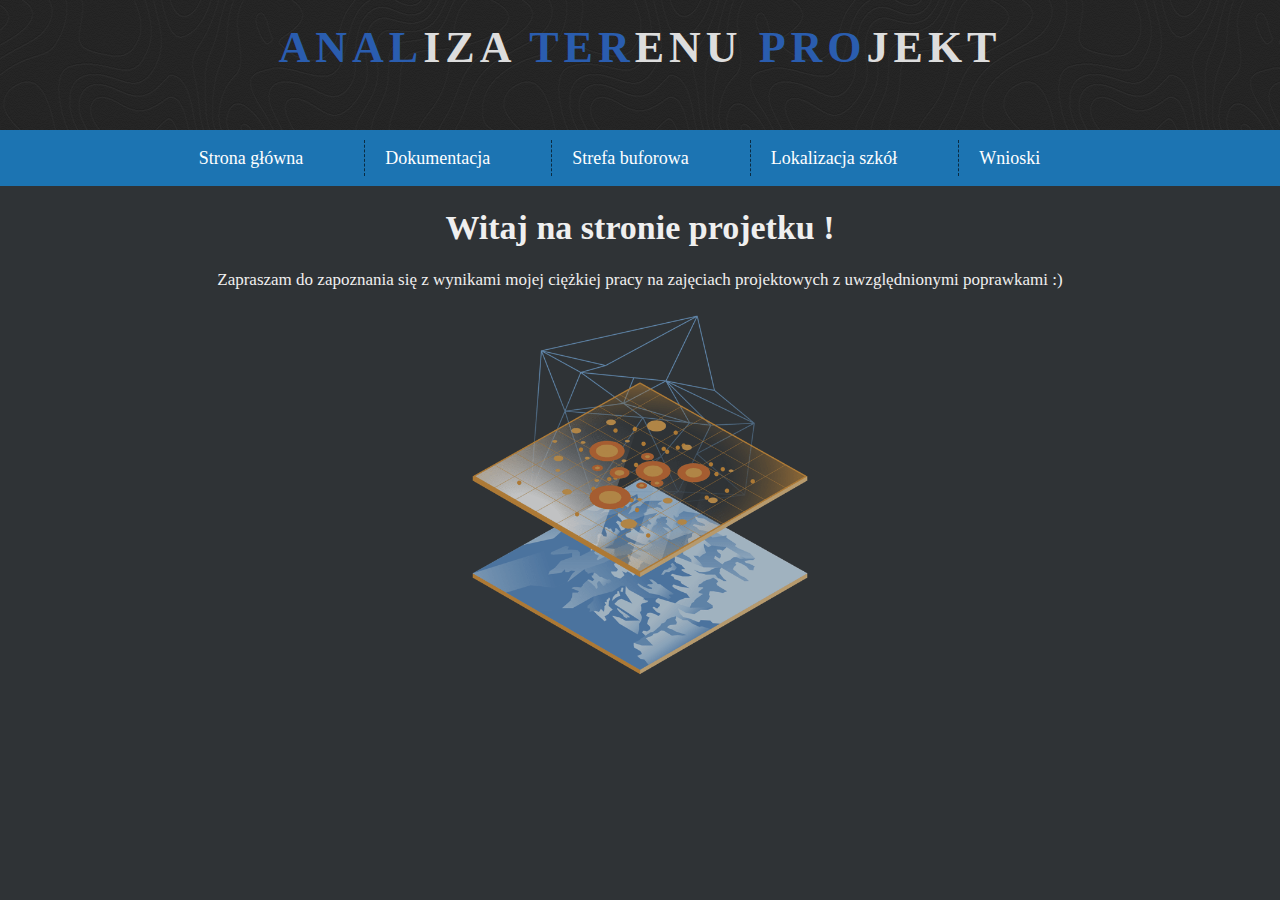
<file: index.html>
<DOCUMENT html>
    <html lang="pl">
        <head>
           <!--metadane identyfikacji-->
           
            <meta charset="utf-8">
            <meta name="description" content="Strona interenetowa na potrzeby realizacji projektu">
            <meta name="keywords" content="ATE, geodezja">
            <meta name="author" content="KZ">
            <title> Analiza terenu projekt</title>
            <link rel="stylesheet" href="main.css">           
        </head>
        <body>
           
            <header>
               <div id="logotyp">
                    <h1 class="logo">
                    <span style="color:#2a5daf">ANAL</span>iza
                    <span style="color:#2a5daf">Ter</span>enu 
                    <span style="color:#2a5daf">pro</span>jekt
                    </h1>
               </div>
            </header>
            <nav>
                <ul class="menu">
                    <li><a href="#">Strona główna</a><li>
                    <li><a href="dokumentacja/dokumentacja.html">Dokumentacja</a><li>
                    <li><a href="dokumentacja/strefa_buforowa.html">Strefa buforowa</a><li>
                    <li><a href="dokumentacja/lokalizacja.html">Lokalizacja szkół</a><li>
                    <li><a href="dokumentacja/wnioski.html">Wnioski</a><li>
                    
                </ul>
            </nav>
            
            <div class="container">
                <header>
                    <h1>Witaj na stronie projetku !</h1>
                    <p> Zapraszam do zapoznania się z wynikami mojej ciężkiej pracy na zajęciach projektowych z uwzględnionymi poprawkami :)</p>
                </header>
                <div class="subject">
                    <figure>
                       <a href="map/map.html">
                           <img src="img/analysis.png">
                       </a>
                   
                    </figure>
                    
                </div>
            </div>
        </body>
    </html>
</file>
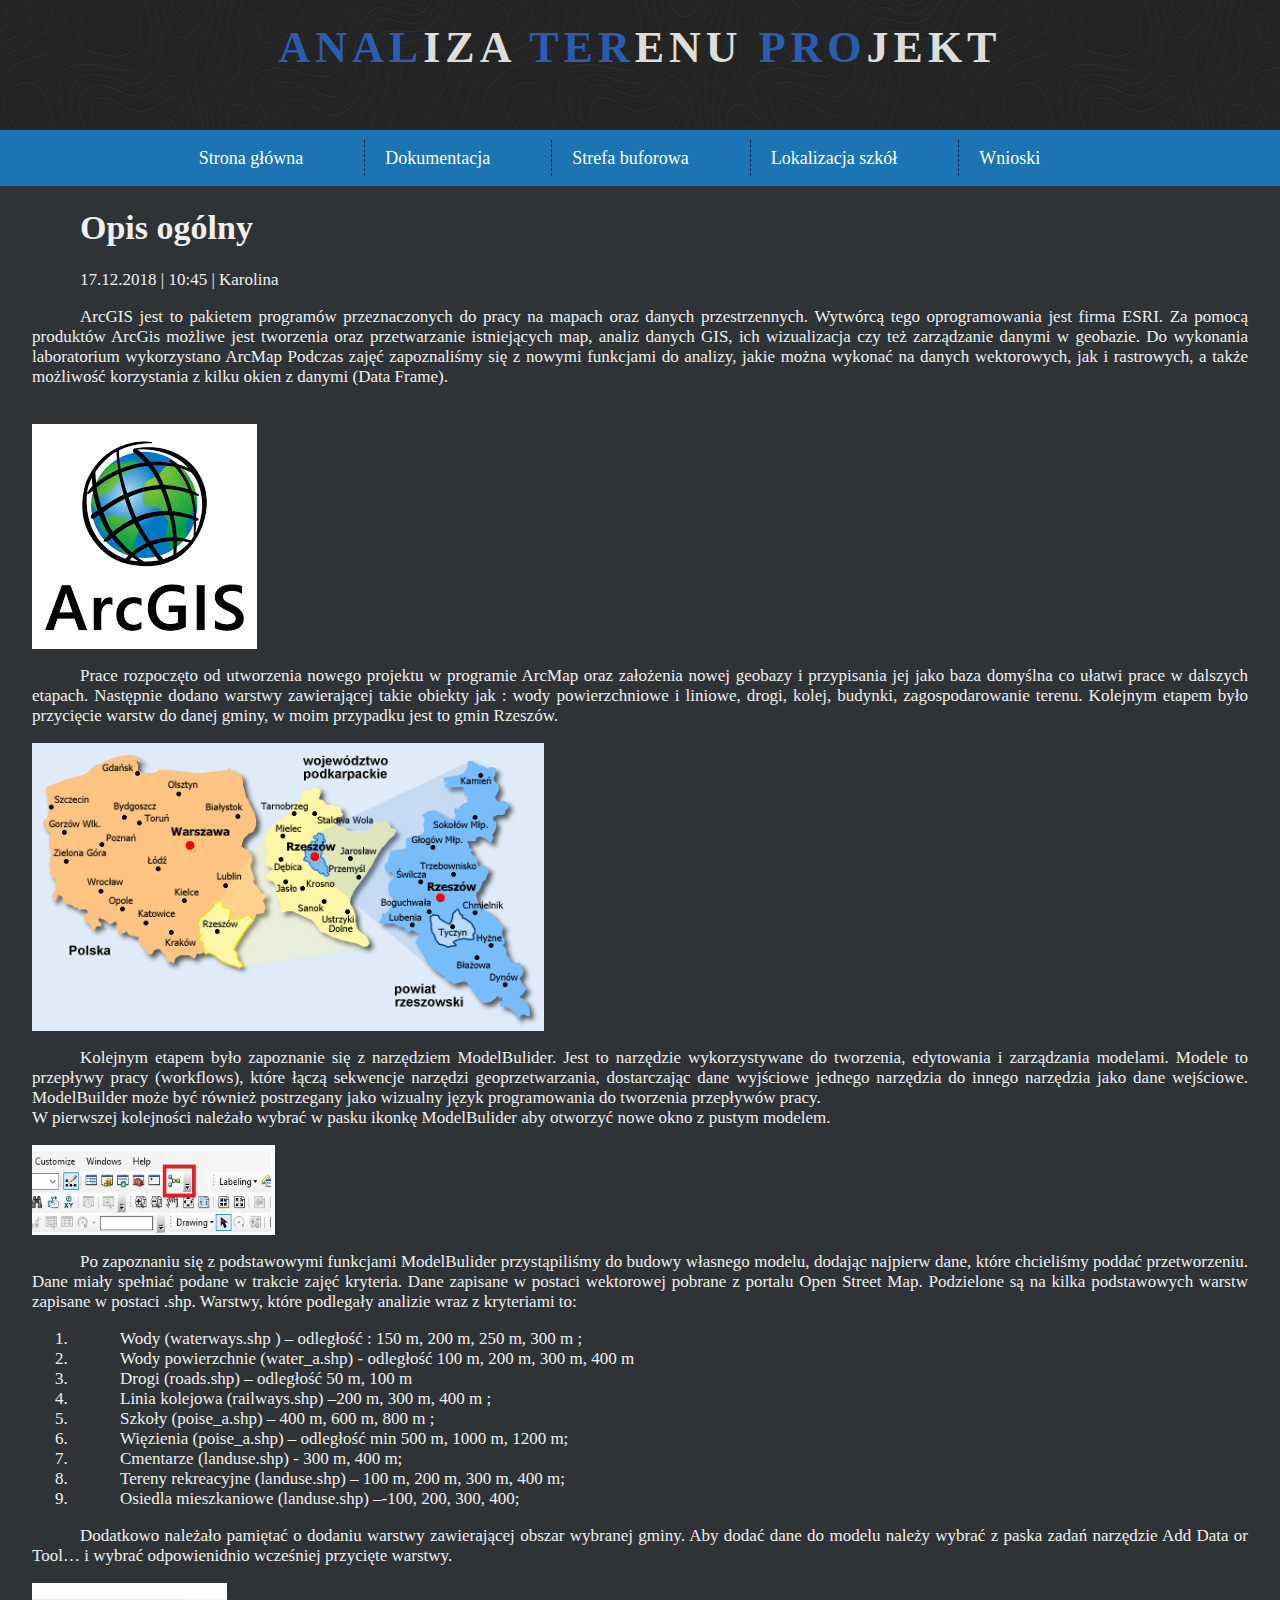
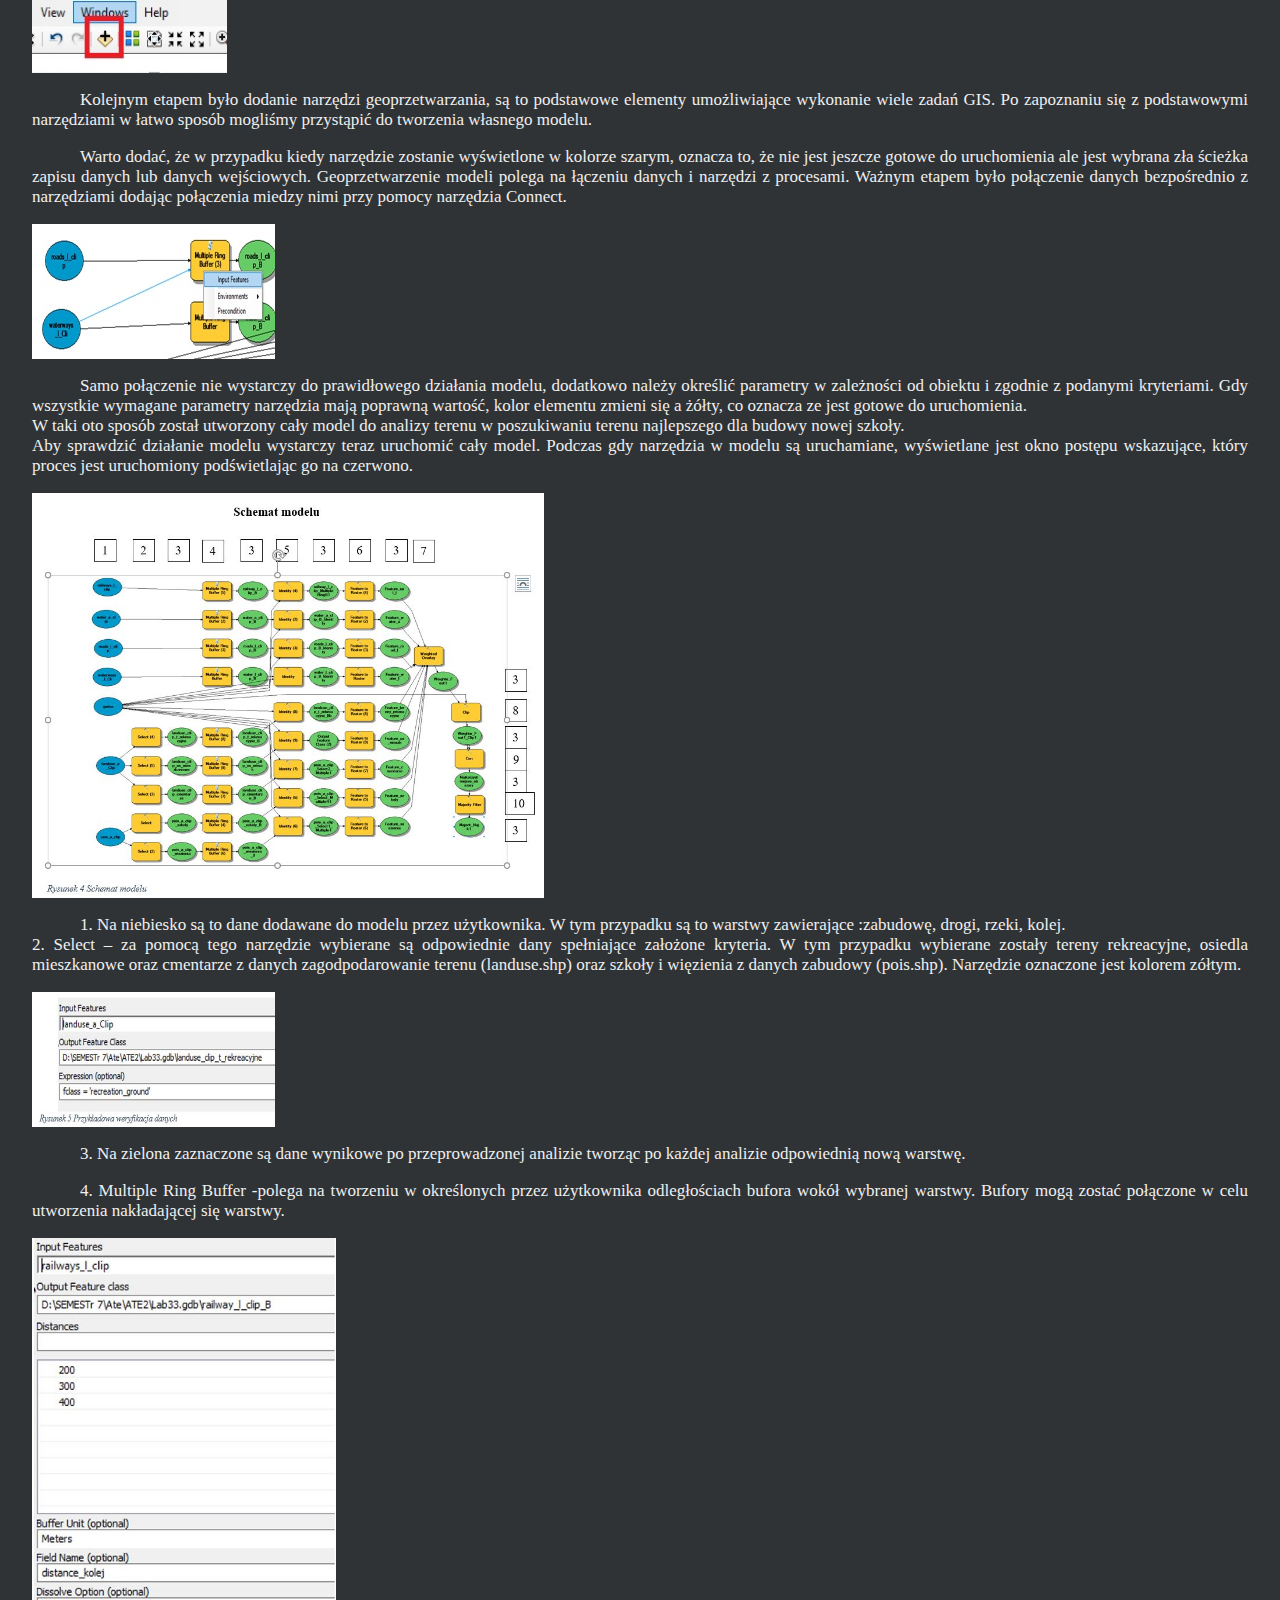
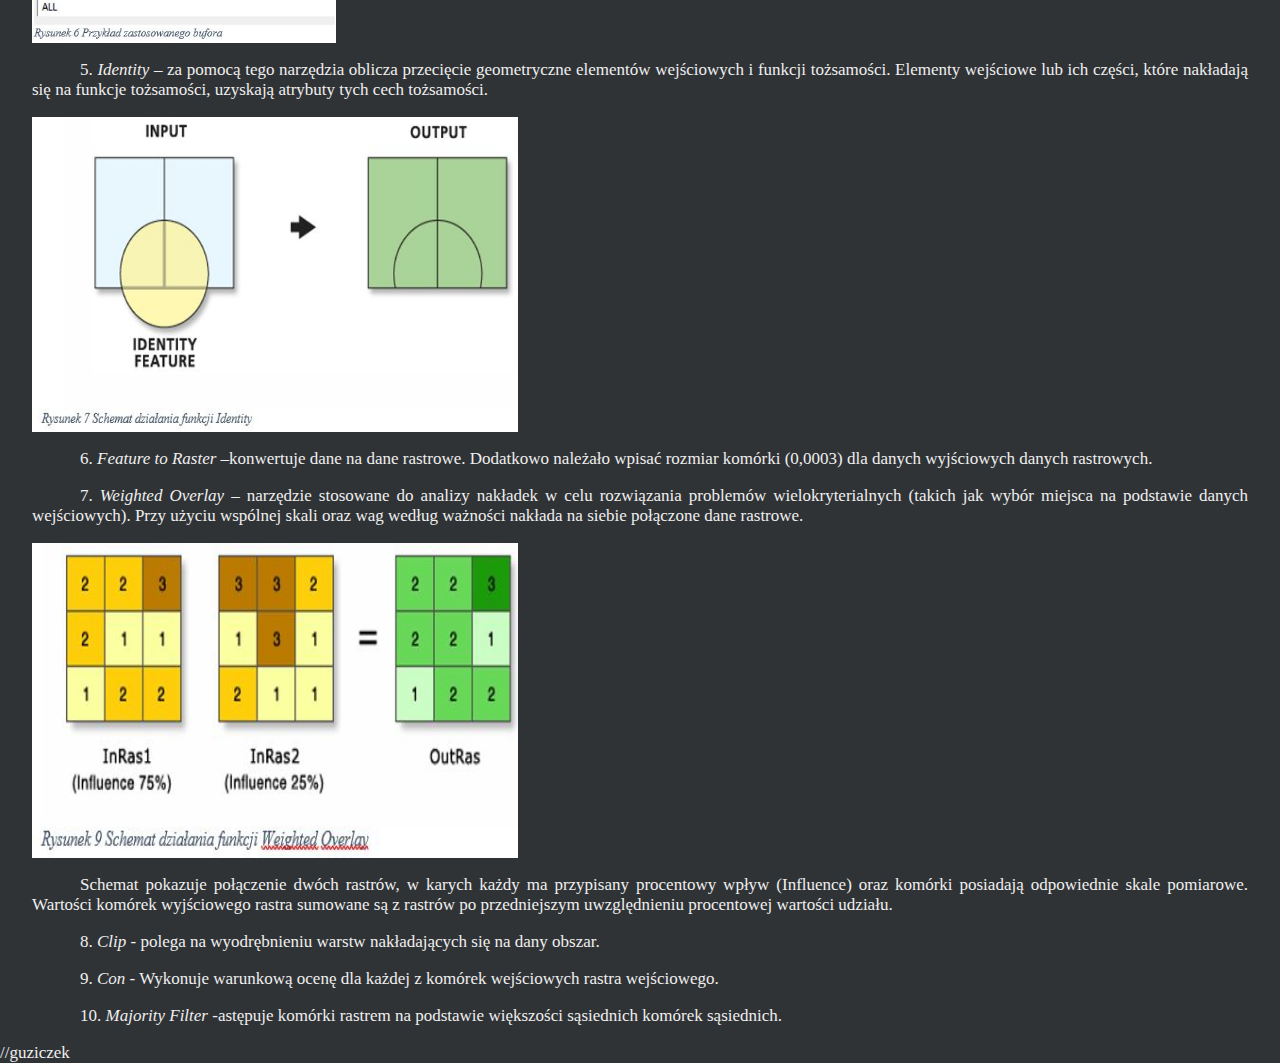
<file: dokumentacja/dokumentacja.html>
<DOCUMENT html>
    <html lang="pl">
        <head>
           <!--metadane identyfikacji-->
           
            <meta charset="utf-8">
            <meta name="description" content="Strona interenetowa na potrzeby realizacji projektu">
            <meta name="keywords" content="ATE, geodezja">
            <meta name="author" content="KZ">
            <title> Analiza terenu projekt</title>
            <link rel="stylesheet" href="../main.css">
            <style>
                #myBtn {
            display: none;
            position: fixed;
            bottom: 20px;
            right: 30px;
            z-index: 99;
            font-size: 18px;
            border: none;
            outline: none;
            background-color: red;
            color: white;
            cursor: pointer;
            padding: 15px;
            border-radius: 4px;
                }

                #myBtn:hover {
                  background-color: #555;
                }
            </style>
        </head>
        
<body>
            <header>
               <div id="logotyp">
                    <h1 class="logo">
                    <span style="color:#2a5daf">ANAL</span>iza
                    <span style="color:#2a5daf">Ter</span>enu 
                    <span style="color:#2a5daf">pro</span>jekt
                    </h1>
               </div>
            </header>
            <nav>
                <ul class="menu">
                    <li><a href="../index.html">Strona główna</a><li>
                    <li><a href="#">Dokumentacja</a><li>
                    <li><a href="strefa_buforowa.html">Strefa buforowa</a><li>
                    <li><a href="lokalizacja.html">Lokalizacja szkół</a><li>
                    <li><a href="dokumentacja/wnioski.html">Wnioski</a><li>
                </ul>
            </nav>
<!---- Przycisk od powrotu na gore --->
<button onclick="topFunction()" id="myBtn" title="Go to top">Na górę</button>
    
            <div class="container">
               <div class = "tekst">
                    <article>
                        <header>
                            <h1>Opis ogólny</h1>
                            <p> 17.12.2018 | 10:45 | Karolina</p>
                        </header>
                           <p>
                                ArcGIS jest to pakietem programów przeznaczonych do pracy na mapach oraz danych przestrzennych. Wytwórcą tego oprogramowania jest firma ESRI. Za pomocą produktów ArcGis możliwe jest tworzenia oraz przetwarzanie istniejących map, analiz danych GIS, ich wizualizacja czy też zarządzanie danymi w geobazie. Do wykonania laboratorium wykorzystano ArcMap Podczas zajęć  zapoznaliśmy  się z nowymi funkcjami do analizy, jakie można wykonać na danych wektorowych, jak i rastrowych, a także możliwość korzystania z kilku okien z danymi (Data Frame).
                                
                        </br></br>
                    <div class ="obrazek">
                          <img src="../dokumentacja/zdjecia/1.jpg">
                    </div>
                              
                            <p>
                                Prace rozpoczęto od utworzenia nowego projektu w programie ArcMap	oraz założenia nowej geobazy i przypisania jej jako baza domyślna co ułatwi prace w dalszych etapach. Następnie dodano warstwy zawierającej takie obiekty jak : wody powierzchniowe i liniowe, drogi, kolej, budynki, zagospodarowanie terenu. Kolejnym etapem było przycięcie warstw do danej gminy, w moim przypadku jest to gmin Rzeszów.
                            </p>                           
                                
                            
                    <div class ="obrazek">
                            <img src="../dokumentacja/zdjecia/rzeszow.gif">
                    </div>
                            <p>
                                Kolejnym etapem było zapoznanie się z narzędziem ModelBulider. Jest to narzędzie wykorzystywane do tworzenia, edytowania i zarządzania modelami. Modele to przepływy pracy (workflows), które łączą sekwencje narzędzi geoprzetwarzania, dostarczając dane wyjściowe jednego narzędzia do innego narzędzia jako dane wejściowe. ModelBuilder może być również postrzegany jako wizualny język programowania do tworzenia przepływów pracy.
                                <br>    W pierwszej kolejności należało wybrać w pasku ikonkę ModelBulider aby otworzyć nowe okno z pustym modelem.
                            </p>
                    <div class ="obrazek">
                            <img src="zdjecia/Przycisk.jpg" style="width:20%;height:10%;">
                    </div>
                            <p>
                                Po zapoznaniu się z podstawowymi funkcjami ModelBulider przystąpiliśmy do budowy własnego modelu, dodając najpierw dane, które chcieliśmy poddać przetworzeniu. Dane miały spełniać podane w trakcie zajęć kryteria. Dane zapisane  w postaci wektorowej pobrane z portalu Open Street Map. Podzielone są na kilka podstawowych warstw zapisane w postaci .shp. Warstwy, które podlegały analizie wraz z kryteriami to: 
                            </p>
                            <ol>
                                <li>Wody (waterways.shp ) – odległość : 150 m, 200 m, 250 m, 300 m ;</li>
                                <li>Wody powierzchnie (water_a.shp) - odległość  100 m, 200 m, 300 m, 400 m</li>
                                <li>Drogi (roads.shp) – odległość  50 m, 100 m</li>
                                <li>Linia kolejowa (railways.shp) –200 m, 300 m, 400 m ;</li>
                                <li>Szkoły (poise_a.shp) – 400 m, 600 m, 800 m ; </li>
                                <li>Więzienia (poise_a.shp) – odległość min 500 m, 1000 m, 1200 m; </li>
                                <li>Cmentarze (landuse.shp)  - 300 m, 400 m; </li>
                                <li>Tereny rekreacyjne (landuse.shp) – 100 m, 200 m, 300 m, 400 m;</li>
                                <li>Osiedla mieszkaniowe (landuse.shp)  –-100, 200, 300, 400;</li>                                
                            </ol>
                            <p>
                                Dodatkowo należało pamiętać o dodaniu warstwy zawierającej obszar wybranej gminy. 
                                Aby dodać dane do modelu należy wybrać z paska zadań narzędzie Add Data or Tool… i wybrać odpowienidnio wcześniej przycięte warstwy.
                            </p>
                    <div class ="obrazek">
                            <img src="zdjecia/Add_Data.jpg" style="width:16%;height:10%;">
                    </div>
                            <p>
                                Kolejnym etapem było dodanie narzędzi geoprzetwarzania, są to podstawowe elementy umożliwiające wykonanie wiele zadań GIS. Po zapoznaniu się z podstawowymi narzędziami w łatwo sposób mogliśmy przystąpić do tworzenia własnego modelu.
                            </p>
                            <p>
                                Warto dodać, że w przypadku kiedy narzędzie zostanie wyświetlone w kolorze szarym, oznacza to, że nie jest jeszcze gotowe do uruchomienia ale jest wybrana zła ścieżka zapisu danych lub danych wejściowych.
                                Geoprzetwarzenie modeli polega na łączeniu danych i narzędzi z procesami. Ważnym etapem było połączenie danych bezpośrednio z narzędziami dodając połączenia miedzy nimi przy pomocy narzędzia Connect.
                            </p>
                    <div class ="obrazek">
                            <img src="zdjecia/Dodawanie_polaczen.jpg" style="width:20%;height:15%;">
                    </div>
                             <p>
                                 Samo połączenie nie wystarczy do prawidłowego działania modelu, dodatkowo należy określić parametry w zależności od obiektu i zgodnie z podanymi kryteriami. Gdy wszystkie wymagane parametry narzędzia mają poprawną wartość, kolor elementu zmieni się a żółty, co oznacza ze jest gotowe do uruchomienia.<br> 	
                                 W taki oto sposób został utworzony cały model do analizy terenu w poszukiwaniu terenu najlepszego dla budowy nowej szkoły.<br> 
                                 Aby sprawdzić działanie modelu wystarczy teraz uruchomić cały model. Podczas gdy narzędzia w modelu są uruchamiane, wyświetlane jest okno postępu wskazujące, który proces jest uruchomiony podświetlając go na czerwono.

                            </p>   
                    <div class ="obrazek">
                            <img src="zdjecia/Schemat.JPG" style="width:85%;height:45%;">
                    </div>
                            <p>
                                1.	Na niebiesko są to dane dodawane do modelu przez użytkownika. W tym przypadku są to warstwy zawierające :zabudowę, drogi, rzeki, kolej.<br> 
                                2.	Select – za pomocą tego narzędzie wybierane są odpowiednie dany spełniające założone kryteria. W tym przypadku wybierane zostały tereny rekreacyjne, osiedla mieszkanowe oraz cmentarze z danych zagodpodarowanie terenu (landuse.shp) oraz szkoły i więzienia z danych zabudowy (pois.shp). Narzędzie oznaczone jest kolorem zółtym.
                            </p>
                    <div class ="obrazek">
                            <img src="zdjecia/Weryfikacja.JPG" style="width:20%;height:15%;">
                    </div>
                            <p>
                                3.	Na zielona zaznaczone są dane wynikowe po przeprowadzonej analizie tworząc po każdej analizie odpowiednią nową warstwę. 
                            </p>
                            <p>
                                4.	Multiple Ring Buffer -polega na tworzeniu w określonych przez użytkownika odległościach bufora wokół wybranej warstwy. Bufory mogą zostać połączone w celu utworzenia nakładającej się warstwy. 

                            </p>
                     <div class ="obrazek">
                            <img src="zdjecia/Przyklad_zastos.JPG" style="width:25%;height:45%;">
                     </div>
                            <p>
                                5.	<i>Identity</i> –  za pomocą tego narzędzia oblicza przecięcie geometryczne elementów wejściowych i funkcji tożsamości. Elementy wejściowe lub ich części, które nakładają się na funkcje tożsamości, uzyskają atrybuty tych cech tożsamości.
                            </p>
                     <div class ="obrazek">
                            <img src="zdjecia/Schemat_dzialania_funkcji.JPG" style="width:40%;height:35%;">
                     </div>
                            <p>
                                6.	<i>Feature to Raster</i> –konwertuje dane na dane rastrowe. Dodatkowo należało wpisać rozmiar komórki (0,0003) dla danych wyjściowych danych rastrowych. 
                            </p>
                            <p>
                                7.	<i>Weighted Overlay</i> – narzędzie stosowane do analizy nakładek w celu rozwiązania problemów wielokryterialnych (takich jak wybór miejsca na podstawie danych wejściowych). Przy użyciu wspólnej skali oraz wag według ważności nakłada na siebie połączone dane rastrowe.  
                            </p>
                    <div class ="obrazek">
                            <img src="zdjecia/Weight_Overlay.JPG" style="width:40%;height:35%;">
                     </div>
                            <p>
                                Schemat pokazuje połączenie dwóch rastrów, w karych każdy ma przypisany procentowy wpływ (Influence) oraz komórki posiadają odpowiednie skale pomiarowe. Wartości komórek wyjściowego rastra sumowane są z rastrów po przedniejszym uwzględnieniu procentowej wartości udziału.<br>
                            </p>
                            <p>
                                8.	<i>Clip</i> - polega na wyodrębnieniu warstw nakładających się na dany obszar.
                            </p>
                            <p>
                                9.	<i>Con</i> - Wykonuje warunkową ocenę dla każdej z komórek wejściowych rastra wejściowego.
                            </p>
                            <p>
                                10.	<i>Majority Filter</i> -astępuje komórki rastrem na podstawie większości sąsiednich komórek sąsiednich.
                            </p>
    </divdiv>
                   </article>
                </div>
            </div>
    
//guziczek
<script>
// When the user scrolls down 20px from the top of the document, show the button
window.onscroll = function() {scrollFunction()};

function scrollFunction() {
  if (document.body.scrollTop > 20 || document.documentElement.scrollTop > 20)//wwtswietlanie
  {
    document.getElementById("myBtn").style.display = "block";
  } else {
    document.getElementById("myBtn").style.display = "none";
  }
}

// przenosi do gory
function topFunction() {
  document.body.scrollTop = 0;
  document.documentElement.scrollTop = 0;
}
</script>    
        </body>
</html>
</file>
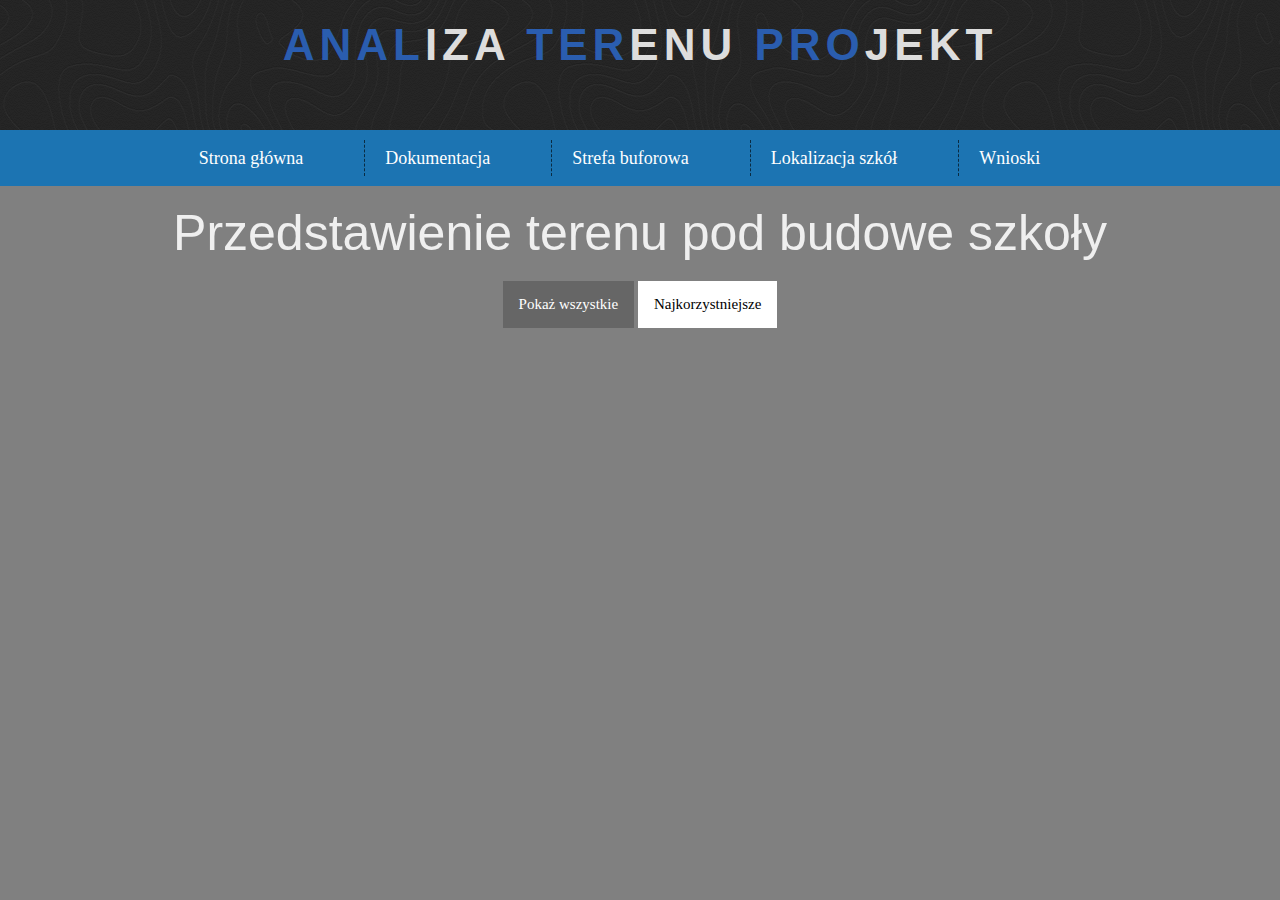
<file: dokumentacja/lokalizacja.html>
<DOCUMENT html>
    <html lang="pl">
        <head>
           <!--metadane identyfikacji-->
           
            <meta charset="utf-8">
            <meta name="description" content="Strona interenetowa na potrzeby realizacji projektu">
            <meta name="keywords" content="ATE, geodezja">
            <meta name="author" content="MW">
            <title> Analiza terenu projekt</title>
            <link rel="stylesheet" href="../main.css">
            <link rel="stylesheet" href="https://www.w3schools.com/w3css/4/w3.css">
            
            <meta name="viewport" content="width=device-width, initial-scale=1">
            
<style>
* {
  box-sizing: border-box;
}

body {
  background-color: grey;
  padding: 0px;
  font-family: Times New Roman;
}

/* Center website */
.main {
  max-width: 1000px;
  margin: auto;
}

h1 {
  font-size: 50px;
  word-break: break-all;
}

.row {
  margin: 10px -16px;
}

/* Add padding BETWEEN each column */
.row,
.row > .column {
  padding: 8px;
}

/* Create three equal columns that floats next to each other */
.column {
  float: left;
  width: 33.33%;
  display: none; /* Hide all elements by default */
}

/* Clear floats after rows */ 
.row:after {
  content: "";
  display: table;
  clear: both;
}

/* Content */
.content {
  background-color: grey;
  padding: 10px;
}

/* The "show" class is added to the filtered elements */
.show {
  display: block;
}

/* Style the buttons */
.btn {
  border: none;
  outline: none;
  padding: 12px 16px;
  background-color: white;
  cursor: pointer;
}

.btn:hover {
  background-color: #ddd;
}

.btn.active {
  background-color: #666;
  color: white;
}
</style>
            
</head>
        
<body>
            
            <header>
               <div id="logotyp">
                    <h1 class="logo">
                    <span style="color:#2a5daf">ANAL</span>iza
                    <span style="color:#2a5daf">Ter</span>enu 
                    <span style="color:#2a5daf">pro</span>jekt
                    </h1>
               </div>
            </header>
            
            <nav>
                <ul class="menu">
                    <li><a href="../index.html">Strona główna</a><li>
                  <li><a href="dokumentacja.html">Dokumentacja</a><li>
                    <li><a href="strefa_buforowa.html">Strefa buforowa</a><li>
                    <li><a href="#">Lokalizacja szkół</a><li>
                    <li><a href="wnioski.html">Wnioski</a><li>
                </ul>
            </nav>
            
             <header>
                 <center><h1>Przedstawienie terenu pod budowe szkoły</h1>       </center>                     
             </header>
            
             <div id="myBtnContainer">
                <center>
                <button class="btn active" onclick="filterSelection('wszystkie')"> Pokaż wszystkie</button>
                <button class="btn" onclick="filterSelection('najlepsze')"> Najkorzystniejsze</button>     
                 </center>                           
            </div>
            
<!-- Portfolio Gallery Grid -->
        <div class="row">
            <div class="column wszystkie">
                <div class="content">
                    <center> <img src="lokalizacja_zdjecia/wszystkie.jpg" alt="wszystkie" style="width:60%"></center>
                    <center><h4>Lokalizacja szkoły w gminie Rzeszów</h4></center>
                     <center>
                    <p>
                        Po przeprowadzonych analizach wielokryterialnych efektem końcowym jest otrzymana powyżej mapa. Odpowiednie zlokalizowanie szkoły jest niezwykle istotną kwestią. Ważne jest, aby znaleźć takie miejsce, na którym bez obaw będzie można umieścić budynek szkolny. Na podjęcie decyzji o lokalizacji zabudowy składa się bardzo wiele czynników, które zostały przeanalizowane podczas tego laboratorium. Jak można zauważyć jest niewiele obszarów, które kwalifikują się pod budowę szkoły. Znajdują się one głownie w centrum gminy a najwięcej z nich występują na północnym obszarze. Mogło na to wpłynąć wysokie zurbanizowanie właśnie o to tych obszarów.
                    </p>
                    </center>
                </div>
            </div>
            
            <div class="column najlepsze">
                <div class="content">
                    <center><img src="lokalizacja_zdjecia/Najlepsza_lokalizacja.jpg" alt="najlepsze" style="width:60%" ></center>
                    <center><h4>Lokalizacja szkoły w gminie Rzeszów</h4></center>
                     <center>
                    <p>
                        Wybrane przez ze mnie tereny charakteryzują się dużym obszarem zagospodarowania dzięki czemu nie ma żadnych ograniczeń związanych z powierzchnia pod budowę szkoły. Dodatkowo znajdują się one w centrum miasta przez co będzie wiele chętnych rodzin i zostaną utworzone dodatkowe miejsca pracy dla ludzi. Obszary te znajdują się daleko od więzienia co sprzyja bezpieczeństwu. 
                    </p>
                    </center>
                </div>
            </div>
            
        </div>

<! --- skrypty od przyciskow --->
<script>


function filterSelection(c) {
  var x, i;
  x = document.getElementsByClassName("column");
  if (c == "all") c = "";
  for (i = 0; i < x.length; i++) {
    w3RemoveClass(x[i], "show");
    if (x[i].className.indexOf(c) > -1) w3AddClass(x[i], "show");
  }
}

function w3AddClass(element, name) {
  var i, arr1, arr2;
  arr1 = element.className.split(" ");
  arr2 = name.split(" ");
  for (i = 0; i < arr2.length; i++) {
    if (arr1.indexOf(arr2[i]) == -1) {element.className += " " + arr2[i];}
  }
}

function w3RemoveClass(element, name) {
  var i, arr1, arr2;
  arr1 = element.className.split(" ");
  arr2 = name.split(" ");
  for (i = 0; i < arr2.length; i++) {
    while (arr1.indexOf(arr2[i]) > -1) {
      arr1.splice(arr1.indexOf(arr2[i]), 1);     
    }
  }
  element.className = arr1.join(" ");
}


// Add active class to the current button (highlight it)
var btnContainer = document.getElementById("myBtnContainer");
var btns = btnContainer.getElementsByClassName("btn");
for (var i = 0; i < btns.length; i++) {
  btns[i].addEventListener("click", function(){
    var current = document.getElementsByClassName("active");
    current[0].className = current[0].className.replace(" active", "");
    this.className += " active";
  });
}
</script>
        </body>
</html>
</file>
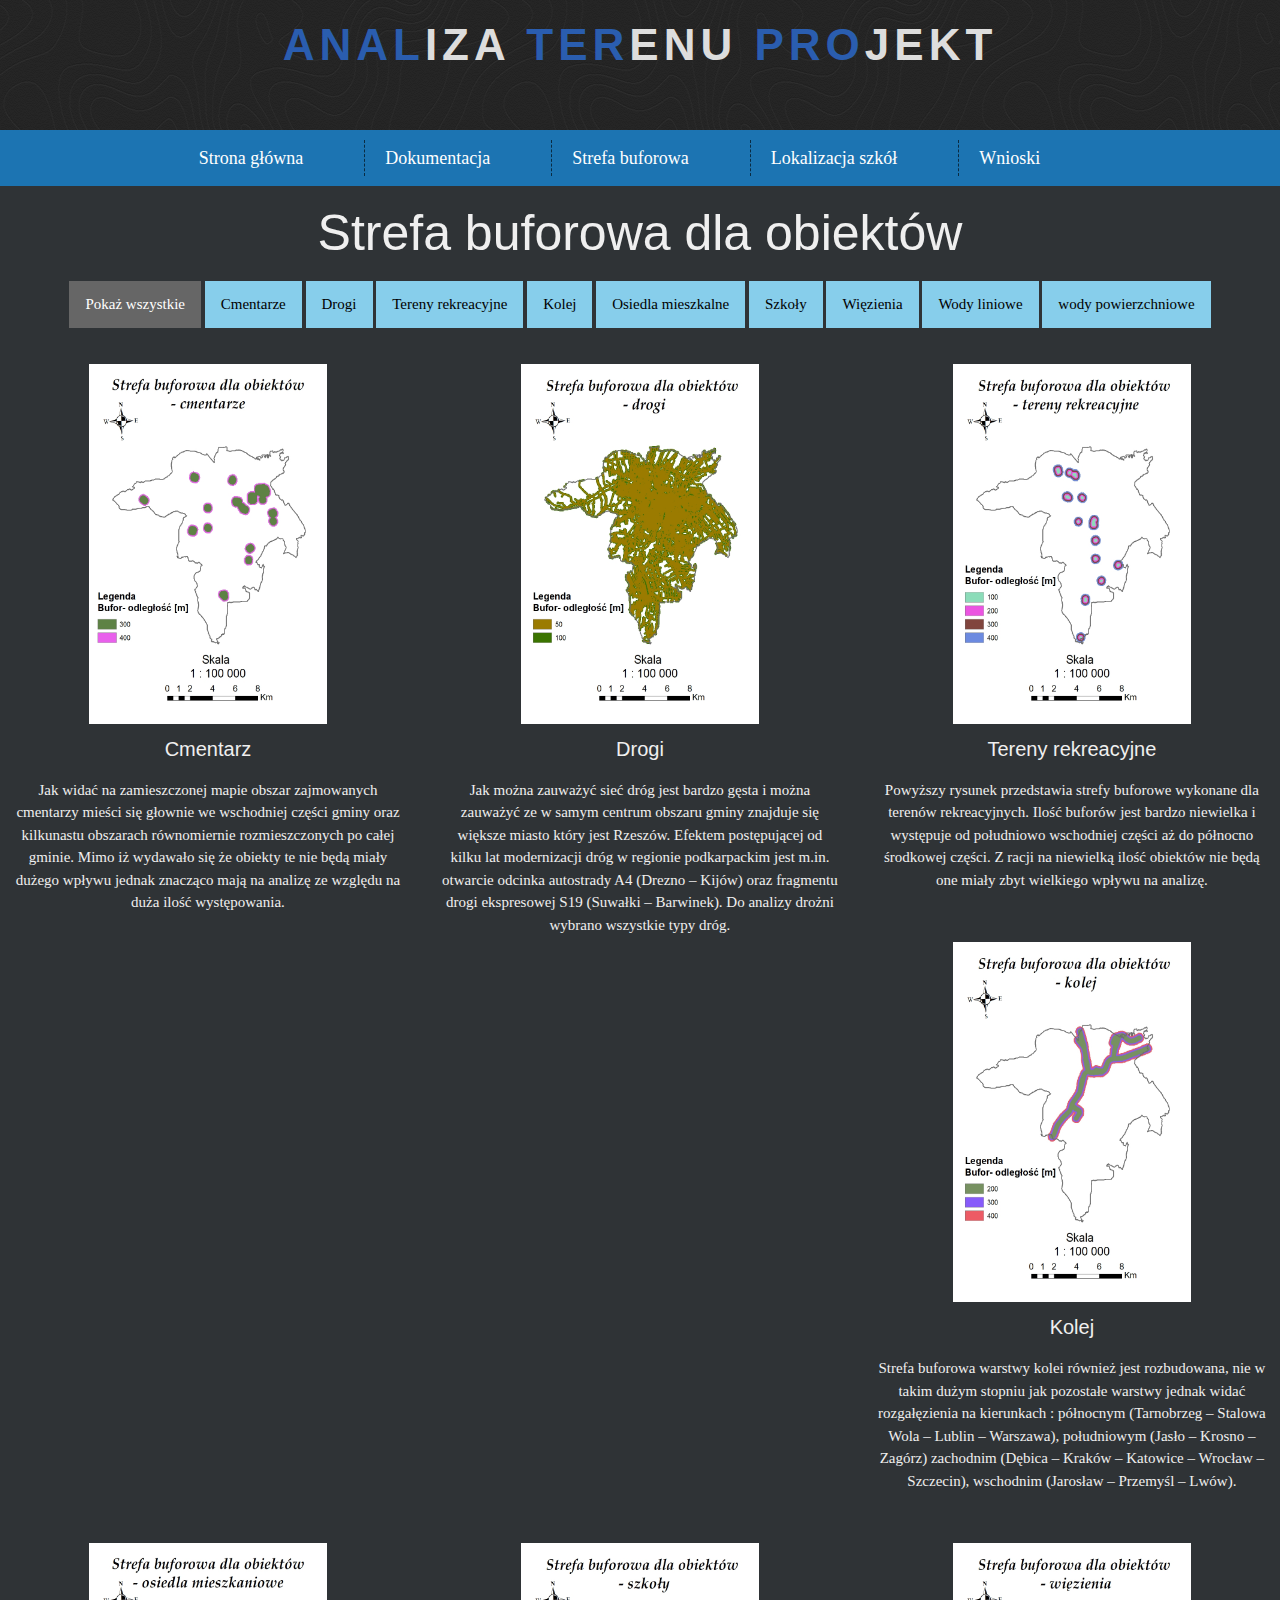
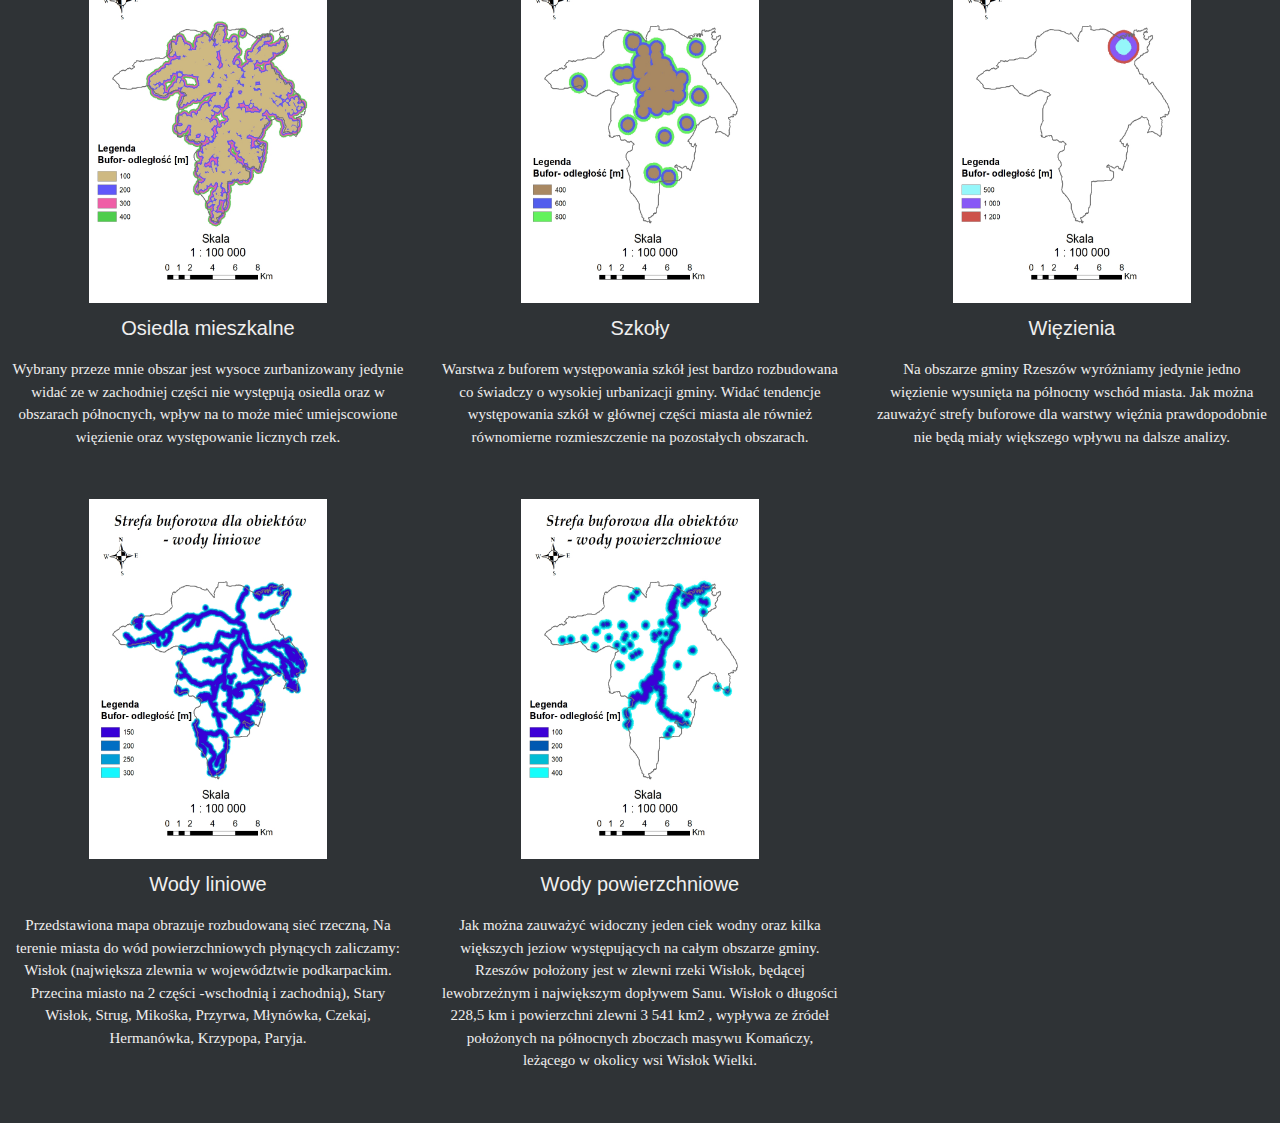
<file: dokumentacja/strefa_buforowa.html>
<DOCUMENT html>
    <html lang="pl">
        <head>
           <!--metadane identyfikacji-->
           
            <meta charset="utf-8">
            <meta name="description" content="Strona interenetowa na potrzeby realizacji projektu">
            <meta name="keywords" content="ATE, geodezja">
            <meta name="author" content="MW">
            <title> Analiza terenu projekt</title>
            <link rel="stylesheet" href="../main.css">
            <link rel="stylesheet" href="https://www.w3schools.com/w3css/4/w3.css">
            
            <meta name="viewport" content="width=device-width, initial-scale=1">
            
<style>
    
body {  
  padding: 0px;
  font-family: Times New Roman;
}

/* Center website */
.main {
  max-width: 1000px;
  margin: auto;
}

h1 {
  font-size: 50px;
  word-break: break-all;
}

.row {
  margin: 10px -16px;
}

/* Add padding BETWEEN each column */
.row,
.row > .column {
  padding: 8px;
}

/* Create three equal columns that floats next to each other */
.column {
  float: left;
  width: 33.33%;
  display: none; /* Hide all elements by default */
}

/* Clear floats after rows */ 
.row:after {
  content: "";
  display: table;
  clear: both;
}

/* Content */
.content {

  padding: 10px;
}

/* The "show" class is added to the filtered elements */
.show {
  display: block;
}

/* Style the buttons */
.btn {
  border: none;
  outline: none;
  padding: 12px 16px;

  background-color: skyblue;


  cursor: pointer;
}

.btn:hover {
  background-color: #ddd;
}

.btn.active {
  background-color: #666;
  color: white;
}
</style>
     
                   
</head>
        
<body>
            
            <header>
               <div id="logotyp">
                    <h1 class="logo">
                    <span style="color:#2a5daf">ANAL</span>iza
                    <span style="color:#2a5daf">Ter</span>enu 
                    <span style="color:#2a5daf">pro</span>jekt
                    </h1>
               </div>
            </header>
            
            <nav>
                <ul class="menu">
                    <li><a href="../index.html">Strona główna</a><li>
                    <li><a href="dokumentacja.html">Dokumentacja</a><li>
                    <li><a href="strefa_buforowa.html">Strefa buforowa</a><li>
                    <li><a href="lokalizacja.html">Lokalizacja szkół</a><li>
                    <li><a href="wnioski.html">Wnioski</a><li>
                </ul>
            </nav>
            
             <header>
               <center>
                <h1>Strefa buforowa dla obiektów</h1>
                </center>                            
             </header>
            
             <div id="myBtnContainer">
               <center>
                <button class="btn active" onclick="filterSelection('all')"> Pokaż wszystkie</button>
                <button class="btn" onclick="filterSelection('cmentarz')"> Cmentarze</button>
                <button class="btn" onclick="filterSelection('drogi')"> Drogi</button>
                <button class="btn" onclick="filterSelection('tereny')"> Tereny rekreacyjne</button>
                <button class="btn" onclick="filterSelection('kolej')"> Kolej</button>
                <button class="btn" onclick="filterSelection('osiedla')"> Osiedla mieszkalne</button>
                <button class="btn" onclick="filterSelection('szkoly')"> Szkoły</button>
                <button class="btn" onclick="filterSelection('wiezienie')"> Więzienia</button>
                <button class="btn" onclick="filterSelection('wod_lioniowe')"> Wody liniowe</button>
                <button class="btn" onclick="filterSelection('wod_powierz')"> wody powierzchniowe</button>
                </center>
            </div>
            
<!-- Portfolio Gallery Grid -->
        <div class="row">
            <div class="column cmentarz">
                <div class="content">

                    <center><img src="../dokumentacja/mapki/cmentarze.jpg" alt="cmentarz" style="width:60%" justify-content = center></center>


                    <center><h4>Cmentarz</h4></center>
                    <center>
                    <p>
                        Jak widać na zamieszczonej mapie obszar zajmowanych cmentarzy mieści się głownie we wschodniej części gminy oraz kilkunastu obszarach równomiernie rozmieszczonych po całej gminie. Mimo iż wydawało się że obiekty te nie będą miały dużego wpływu jednak znacząco mają na analizę ze względu na duża ilość występowania. 
                    </p>
                    </center>
                </div>
            </div>
            
            <div class="column drogi">
                <div class="content">

                    <center><img src="mapki/drogi.jpg" alt="drogi" style="width:60%"> </center>

                

                    <center><h4>Drogi</h4></center>
                     <center>
                    <p>
                        Jak można zauważyć sieć dróg jest bardzo gęsta i można zauważyć ze w samym centrum obszaru gminy znajduje się większe miasto który jest Rzeszów. Efektem postępującej od kilku lat modernizacji dróg w regionie podkarpackim jest m.in. otwarcie odcinka autostrady A4 (Drezno – Kijów) oraz fragmentu drogi ekspresowej S19 (Suwałki – Barwinek). Do analizy drożni wybrano wszystkie typy dróg. 
                    </p>
                    </center>
                </div>
            </div>
            
            <div class="column tereny">
                <div class="content">

                    <center><img src="mapki/ereny%20rekreacyjne.jpg" alt="tereny" style="width:60%"></center>

                   

                    <center><h4>Tereny rekreacyjne</h4></center>
                     <center>
                    <p>
                      Powyższy rysunek przedstawia strefy buforowe wykonane dla terenów rekreacyjnych. Ilość buforów jest bardzo niewielka i występuje od południowo wschodniej części aż do północno środkowej części. Z racji na niewielką ilość obiektów nie będą one miały zbyt wielkiego wpływu na analizę. 
                    </p>
                    </center>
                </div>
            </div>
            
            <div class="column kolej">
                <div class="content">

                    <center><img src="mapki/kolej.jpg" alt="kolej" style="width:60%"></center>

             

                    <center><h4>Kolej</h4></center>
                    <center>
                    <p>
                        Strefa buforowa warstwy kolei również jest rozbudowana, nie w takim dużym stopniu jak pozostałe warstwy jednak widać rozgałęzienia na kierunkach : 
                        północnym (Tarnobrzeg – Stalowa Wola – Lublin – Warszawa),
                        południowym (Jasło – Krosno – Zagórz)
                        zachodnim (Dębica – Kraków – Katowice – Wrocław – Szczecin),
                        wschodnim (Jarosław – Przemyśl – Lwów).
                    </center>
                    </p>
                </div>
            </div>
            
            <div class="column osiedla">
                <div class="content">

                    <center><img src="mapki/os_miesz.jpg" alt="osiedla" style="width:60%"></center>

                   

                    <center><h4>Osiedla mieszkalne</h4></center>
                     <center>
                    <p>
                        Wybrany przeze mnie obszar jest wysoce zurbanizowany jedynie widać ze w zachodniej części nie występują osiedla oraz w obszarach północnych, wpływ na to może mieć umiejscowione więzienie oraz występowanie licznych rzek. 
                    </p>
                    </center>
                </div>
            </div>
            
            <div class="column szkoly">
                <div class="content">

                    <center><img src="mapki/szko%C5%82y.jpg" alt="szkoly" style="width:60%"></center>

                 

                    <center><h4>Szkoły</h4></center>
                     <center>
                    <p>
                        Warstwa z buforem występowania szkół jest bardzo rozbudowana co świadczy o wysokiej urbanizacji gminy. Widać tendencje występowania szkół w głównej części miasta ale również równomierne rozmieszczenie na pozostałych obszarach. 
                    </p>
                    </center>
                </div>
            </div>
            
            <div class="column wiezienie">
                <div class="content">

                    <center><img src="mapki/wiezenia.jpg" alt="wiezienie" style="width:60%"></center>
                  

                    <center><h4>Więzienia</h4></center>
                     <center>
                    <p>
                        Na obszarze gminy Rzeszów wyróżniamy jedynie jedno więzienie wysunięta na północny wschód miasta. Jak można zauważyć strefy buforowe dla warstwy więźnia prawdopodobnie nie będą miały większego wpływu na dalsze analizy.	
                    </p>
                    </center>
                </div>
            </div>
            
            <div class="column 'wod_lioniowe">
                <div class="content">

                    <center><img src="mapki/wody_liniowe.jpg" alt="wod_lioniowe" style="width:60%"></center>


                    <center><h4>Wody liniowe</h4></center>
                     <center>
                    <p>
                        Przedstawiona mapa obrazuje rozbudowaną sieć rzeczną, Na terenie miasta do wód powierzchniowych płynących zaliczamy: Wisłok (największa zlewnia w województwie podkarpackim. Przecina miasto na 2 części -wschodnią i zachodnią), Stary Wisłok, Strug, Mikośka, Przyrwa, Młynówka, Czekaj, Hermanówka, Krzypopa, Paryja.
                    </p>
                    </center>
                </div>
            </div>
            
            <div class="column 'wod_powierz">
                <div class="content">

                    <center> <img src="mapki/wody_powierzchniowe.jpg" alt="wod_powierz" style="width:60%"></center>
                  

                    <center><h4>Wody powierzchniowe</h4></center>
                     <center>
                    <p>
                        Jak można zauważyć widoczny jeden ciek wodny oraz kilka większych jeziow występujących na całym obszarze gminy. Rzeszów położony jest w zlewni rzeki Wisłok, będącej lewobrzeżnym i największym dopływem Sanu. Wisłok o długości 228,5 km i powierzchni zlewni 3 541 km2 , wypływa ze źródeł położonych na północnych zboczach masywu Komańczy, leżącego w okolicy wsi Wisłok Wielki.
                    </p>
                    </center>
                </div>
            </div>
            
        </div>

<! --- skrypty od przyciskow --->
<script>
filterSelection("all")
function filterSelection(c) {
  var x, i;
  x = document.getElementsByClassName("column");
  if (c == "all") c = "";
  for (i = 0; i < x.length; i++) {
    w3RemoveClass(x[i], "show");
    if (x[i].className.indexOf(c) > -1) w3AddClass(x[i], "show");
  }
}

function w3AddClass(element, name) {
  var i, arr1, arr2;
  arr1 = element.className.split(" ");
  arr2 = name.split(" ");
  for (i = 0; i < arr2.length; i++) {
    if (arr1.indexOf(arr2[i]) == -1) {element.className += " " + arr2[i];}
  }
}

function w3RemoveClass(element, name) {
  var i, arr1, arr2;
  arr1 = element.className.split(" ");
  arr2 = name.split(" ");
  for (i = 0; i < arr2.length; i++) {
    while (arr1.indexOf(arr2[i]) > -1) {
      arr1.splice(arr1.indexOf(arr2[i]), 1);     
    }
  }
  element.className = arr1.join(" ");
}


// Add active class to the current button (highlight it)
var btnContainer = document.getElementById("myBtnContainer");
var btns = btnContainer.getElementsByClassName("btn");
for (var i = 0; i < btns.length; i++) {
  btns[i].addEventListener("click", function(){
    var current = document.getElementsByClassName("active");
    current[0].className = current[0].className.replace(" active", "");
    this.className += " active";
  });
}
</script>
        </body>
</html>
</file>
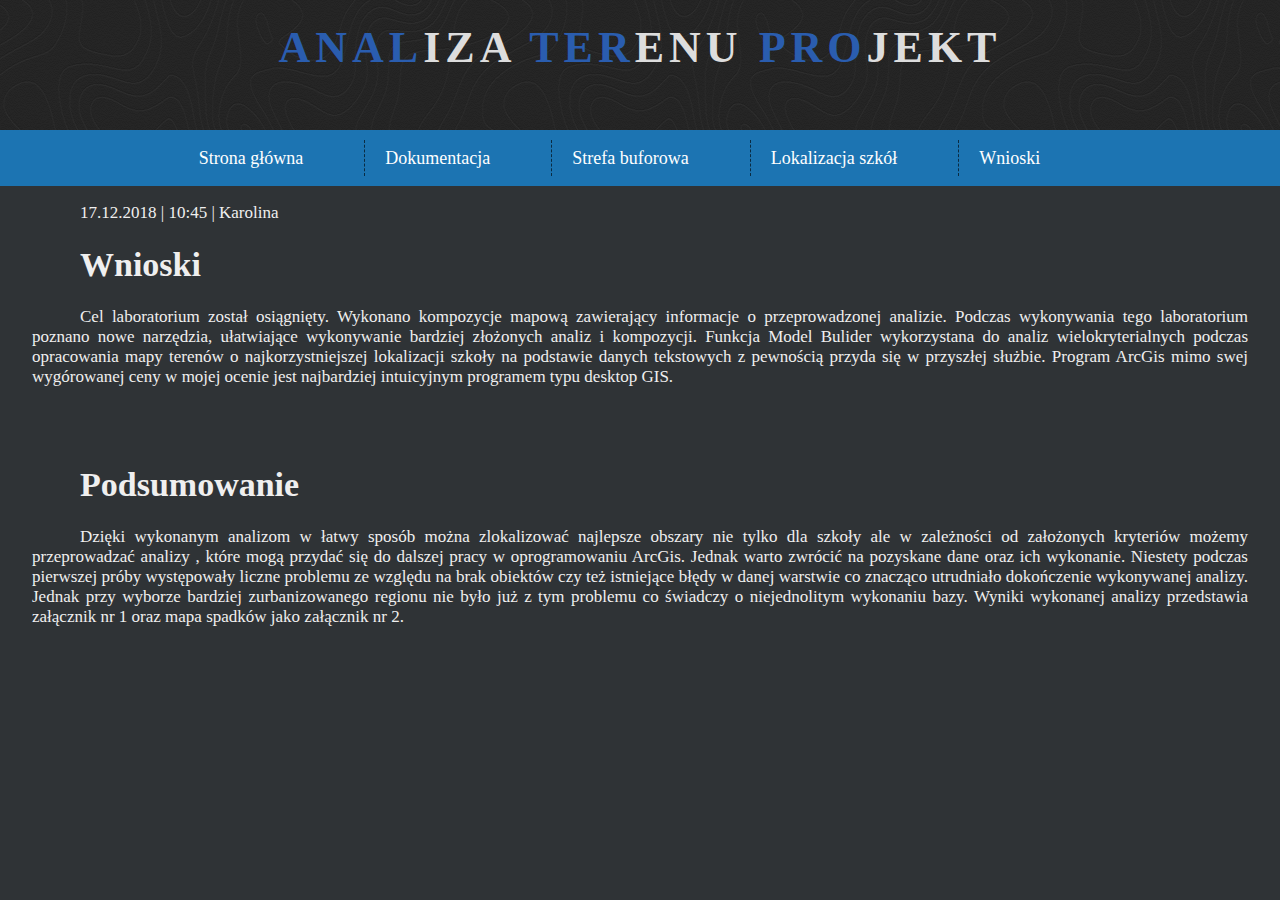
<file: dokumentacja/wnioski.html>
<DOCUMENT html>
    <html lang="pl">
        <head>
           <!--metadane identyfikacji-->
           
            <meta charset="utf-8">
            <meta name="description" content="Strona interenetowa na potrzeby realizacji projektu">
            <meta name="keywords" content="ATE, geodezja">
            <meta name="author" content="MW">
            <title> Analiza terenu projekt</title>
            <link rel="stylesheet" href="../main.css">
           
             <style>

            </style>
            
            
</head>
        
<body>
            
            <header>
               <div id="logotyp">
                    <h1 class="logo">
                    <span style="color:#2a5daf">ANAL</span>iza
                    <span style="color:#2a5daf">Ter</span>enu 
                    <span style="color:#2a5daf">pro</span>jekt
                    </h1>
               </div>
            </header>
            
            <nav>
                <ul class="menu">
                    <li><a href="../index.html">Strona główna</a><li>
                    <li><a href="dokumentacja.html">Dokumentacja</a><li>
                    <li><a href="strefa_buforowa.html">Strefa buforowa</a><li>
                    <li><a href="lokalizacja.html">Lokalizacja szkół</a><li>
                    <li><a href="wnioski.html">Wnioski</a><li>
                </ul>
            </nav>
            
 <div class="container">
               <div class = "tekst">
                 
            <p> 17.12.2018 | 10:45 | Karolina</p>
             <header>
                <h1>Wnioski</h1>                            
             </header>
        <article>
            <p>
                Cel laboratorium został osiągnięty. Wykonano kompozycje mapową zawierający informacje o przeprowadzonej analizie. Podczas wykonywania tego laboratorium poznano nowe narzędzia, ułatwiające wykonywanie bardziej złożonych analiz i kompozycji. Funkcja Model Bulider wykorzystana do analiz wielokryterialnych podczas opracowania mapy terenów o najkorzystniejszej lokalizacji szkoły na podstawie danych tekstowych z pewnością przyda się w przyszłej służbie. Program ArcGis mimo swej wygórowanej ceny w mojej ocenie jest najbardziej intuicyjnym programem typu desktop GIS.
            </p>
        </article>
    <br></br>
        
            <header>
                <h1>Podsumowanie</h1>                            
            </header>
    
        <article>
            <p>
                Dzięki wykonanym analizom w łatwy sposób można zlokalizować najlepsze obszary nie tylko dla szkoły ale w zależności od założonych kryteriów możemy przeprowadzać analizy , które mogą przydać się do dalszej pracy w oprogramowaniu ArcGis. Jednak warto zwrócić na pozyskane dane oraz ich wykonanie. Niestety podczas pierwszej próby występowały liczne problemu ze względu na brak obiektów czy też istniejące błędy w danej warstwie co znacząco utrudniało dokończenie wykonywanej analizy. Jednak przy wyborze bardziej zurbanizowanego regionu nie było już z tym problemu co świadczy o niejednolitym wykonaniu bazy. Wyniki wykonanej analizy przedstawia załącznik nr 1 oraz mapa spadków jako załącznik nr 2.
            </p>
        </article>
        
        </div>
    </div>
    
</body>
</html>
</file>
<file: main.css>
body
{
    background-color: #2f3336;
    color: #efefef;
    margin:0;
    font-size: 17px;
}

h1.logo
{
    font-size:44px;
    font-weight: 700;
    color:#ddd;
    text-align: center;
    text-transform: uppercase;
    letter-spacing: 5px;
    margin-top: 0px;
    margin-bottom: 0px;
    line-height: 6rem;
	min-height: 130px;
}

#logotyp
{
    background-image: url("img/cartographer.png");
    min-height: 10vh;
}

nav
{
    background-color: #1c74b2;
    text-align: center;
}

.menu
{
    list-style-type:none;
    margin:0px;
    padding:10px;
    font-size:18px;
    min-height: 30px;
    line-height: 200%;
}

.menu > li
{
    display:inline-flex;
    padding-left: 20px;
    padding-right: 20px;
    border-left:1px dashed #0a2b42;
}
.menu > li:first-child
{
    border-left: none;
}

.menu a
{
    color:#fff;
    text-decoration: none;
}
.menu a:hover
{
    color:#0a2b42;
}

.container
{
	text-align: center;
}

.subject
{
	display: inline-flex;
	justify-content: center;
}

img
{
    max-width: 40vw;
	height:40vh;
	
}

.subject a
{
    opacity: 0.7;
}

.subject a:hover
{
    opacity: 1;
}

figure
{ 
    margin: 8px;
    
}

#mymap
{
	height: 70vh;
	width:auto;
}

.tekst
{
    text-align: justify;
    text-indent: 3rem;
    margin-left: 2rem;
    margin-right: 2rem;
    
}

.obrazek img
{
    display: flex;
    justify-content: center;

    height:: auto;
    width: 500 px;

    height: auto;
    width: auto;

}
</file>
